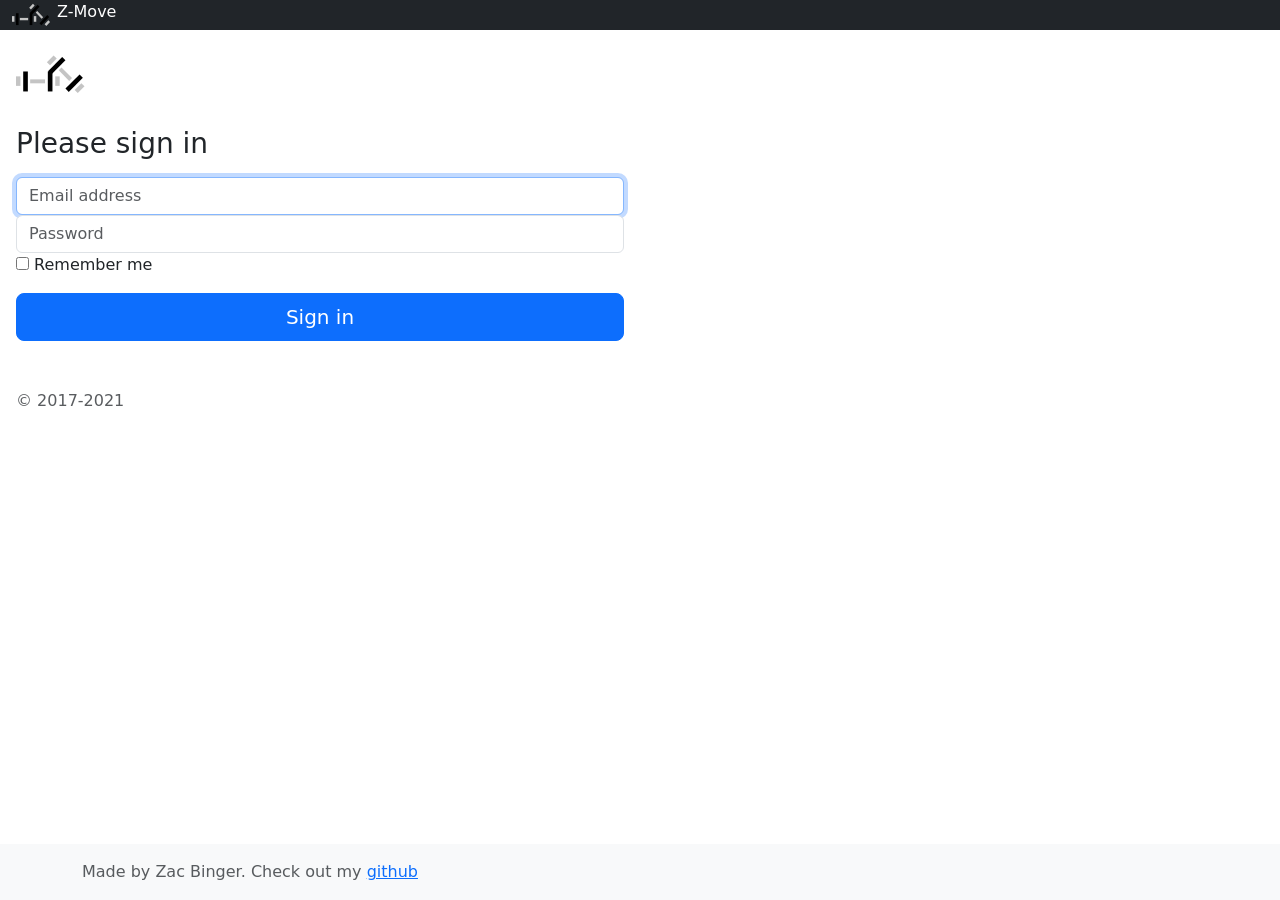
<file: templates/login.html>
<!DOCTYPE html>
<html lang="en">
<head>
    <meta charset="UTF-8">
    <meta name="viewport"
          content="width=device-width, user-scalable=no, initial-scale=1.0, maximum-scale=1.0, minimum-scale=1.0">
    <meta http-equiv="X-UA-Compatible" content="ie=edge">
    <title>Z-Move</title>
    <link href="https://cdn.jsdelivr.net/npm/bootstrap@5.0.0-beta1/dist/css/bootstrap.min.css" rel="stylesheet" integrity="sha384-giJF6kkoqNQ00vy+HMDP7azOuL0xtbfIcaT9wjKHr8RbDVddVHyTfAAsrekwKmP1" crossorigin="anonymous">
    <script src="https://cdn.jsdelivr.net/npm/bootstrap@5.0.0-beta1/dist/js/bootstrap.bundle.min.js" integrity="sha384-ygbV9kiqUc6oa4msXn9868pTtWMgiQaeYH7/t7LECLbyPA2x65Kgf80OJFdroafW" crossorigin="anonymous"></script>

</head>

<body background-image: url("../static/bchase-kinney-FMQBLyhD2HU-unsplash.jpg") no-repeat center center fixed;>
    <nav class="nav navbar-expand-lg navbar-dark bg-dark justify-content-center">
        <div class="container-fluid">
            <a class="navbar-brand" href="#">
                <img src="/static/logo2.svg" alt="Z-Move Logo" width="40" height="30" class="d-inline-block align-top">
                Z-Move
            </a>
        </div>
    </nav>
    <main class="form-signin w-50 p-3">
      <form>
        <img class="mb-4" src="../static/logo.svg" alt="" width="72" height="57">
        <h1 class="h3 mb-3 fw-normal">Please sign in</h1>
        <label for="inputEmail" class="visually-hidden">Email address</label>
        <input type="email" id="inputEmail" class="form-control" placeholder="Email address" required autofocus>
        <label for="inputPassword" class="visually-hidden">Password</label>
        <input type="password" id="inputPassword" class="form-control" placeholder="Password" required>
        <div class="checkbox mb-3">
          <label>
            <input type="checkbox" value="remember-me"> Remember me
          </label>
        </div>
        <button class="w-100 btn btn-lg btn-primary" type="submit">Sign in</button>
        <p class="mt-5 mb-3 text-muted">&copy; 2017-2021</p>
      </form>
    </main>

    <footer class="footer mt-auto py-3 bg-light fixed-bottom">
        <div class="container">
            <span class="text-muted">Made by Zac Binger. Check out my
                <a href="https://github.com/zsbinger" class="link-primary" target="_blank" rel="noreferrer noopener">github</a>
            </span>
        </div>
    </footer>
</body>
</html>
</file>
